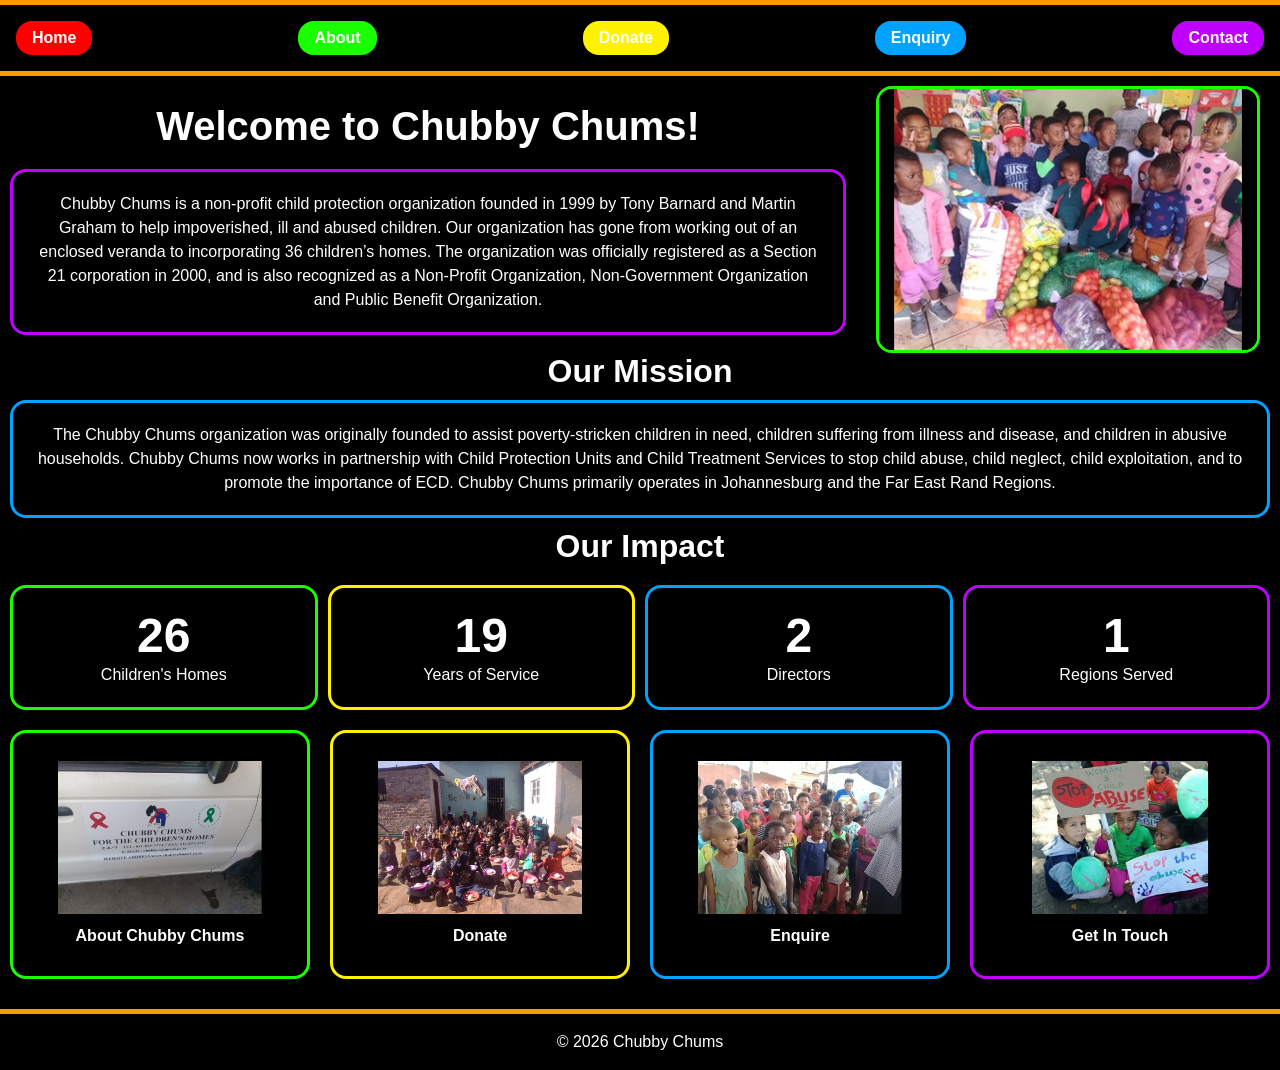
<file: WEDE5020POE/index.html>
<!DOCTYPE html>

<html lang="en">

  <head>
    <meta charset="UTF-8" />
    <meta name="viewport" content="width=device-width, initial-scale=1.0" />
    <title>Chubby Chums | Child Protection Organization South Africa</title>
    <meta name="description" content="Chubby Chums is a non-profit child protection organization founded in 1999, now incorporating 36 children's homes in Johannesburg and the Far East Rand." />
    <!-- Canonical address: tells search engines which web address is the main one for this page -->
    <link rel="canonical" href="https://sage-narwhal-2e7353.netlify.app/" />
    <!-- Social sharing tags: control how a link to this page looks when it is shared -->
    <meta property="og:type" content="website" />
    <meta property="og:site_name" content="Chubby Chums" />
    <meta property="og:title" content="Chubby Chums | Child Protection Organization South Africa" />
    <meta property="og:description" content="Chubby Chums is a non-profit child protection organization founded in 1999, now incorporating 36 children's homes in Johannesburg and the Far East Rand." />
    <meta property="og:locale" content="en_ZA" />
    <meta property="og:url" content="https://sage-narwhal-2e7353.netlify.app/" />
    <meta property="og:image" content="https://sage-narwhal-2e7353.netlify.app/IMAGES/children-with-donated-food.jpg" />
    <meta property="og:image:alt" content="Smiling children standing behind large bags of fruit and vegetables" />
    <meta property="og:image:width" content="400" />
    <meta property="og:image:height" content="276" />
    <meta name="twitter:card" content="summary" />
    <link rel="icon" href="IMAGES/favicon.svg" type="image/svg+xml" />
    <link rel="icon" href="IMAGES/favicon.png" sizes="32x32" type="image/png" />
    <!-- Structured data: tells search engines the organisation's details (helps local search) -->
    <script type="application/ld+json">
    {
      "@context": "https://schema.org",
      "@type": "NGO",
      "name": "Chubby Chums",
      "url": "https://sage-narwhal-2e7353.netlify.app/",
      "description": "A non-profit child protection organization founded in 1999 to help children affected by poverty, illness and abuse.",
      "foundingDate": "1999",
      "telephone": "+27-11-825-7773",
      "email": "chubbychums02@gmail.com",
      "address": {
        "@type": "PostalAddress",
        "streetAddress": "136 Cydonia Road, Primrose Hill",
        "addressLocality": "Germiston",
        "postalCode": "1401",
        "addressCountry": "ZA"
      },
      "areaServed": [
        "Johannesburg",
        "Far East Rand"
      ]
    }
    </script>
    <link rel="stylesheet" href="CSS/chubbychums.css"/>
  </head>

  <body>

    <!-- Site header with main navigation -->
    <header>

      <nav>
        <a class="HomeLink" href="index.html">Home</a>
        <a class="AboutLink" href="about.html">About</a>
        <a class="DonateLink" href="donate.html">Donate</a>
        <a class="EnquiryLink" href="enquiry.html">Enquiry</a>
        <a class="ContactLink" href="contact.html">Contact</a>
      </nav>

    </header>

    <main>

    <!-- Welcoming Header -->
     <div class="top-section">

      <div class="welcome-text">
      <h1>Welcome to Chubby Chums!</h1>

        <p>
            Chubby Chums is a non-profit child protection organization founded in 1999 by Tony Barnard and Martin Graham to help impoverished, ill and abused children. Our organization has gone from working out of an enclosed veranda to incorporating 36 children’s homes. The organization was officially registered as a Section 21 corporation in 2000, and is also recognized as a Non-Profit Organization, Non-Government Organization and Public Benefit Organization.
        </p>
        </div>

        <img src="IMAGES/children-with-donated-food.jpg" alt="Smiling children standing behind large bags of fruit and vegetables" width="400" height="276" />

      </div>

      <div class="middle-section">
      <!--Mission section-->
      <section>
        <h2>Our Mission</h2>
        <div class="mission-text">
        <p>
            The Chubby Chums organization was originally founded to assist poverty-stricken children in need, children suffering from illness and disease, and children in abusive households. Chubby Chums now works in partnership with Child Protection Units and Child Treatment Services to stop child abuse, child neglect, child exploitation, and to promote the importance of ECD. Chubby Chums primarily operates in Johannesburg and the Far East Rand Regions.
        </p>
        </div>
      </section>
    </div>

    <!-- Impact statistics: this section starts empty and is built and filled in by JavaScript (see chubbychums.js) -->
    <section class="impact" id="impact"></section>

    <!--This is a filler section, unorganised list-->
    <div class="bottom-section">
      <section>

        <div class ="cards-row">


          <div class="card card1">
            <a href="about.html"><img src="IMAGES/chubby-chums-vehicle-door.jpg" alt="Chubby Chums vehicle door showing the organisation's name and contact details" width="400" height="276" loading="lazy"><p>About Chubby Chums</p></a>
          </div>

          <div class="card card2">
            <a href="donate.html"><img src="IMAGES/children-eating-outdoors.jpg" alt="Children sitting on the ground with bowls of food, cheering" width="400" height="276" loading="lazy"><p>Donate</p></a>
          </div>

          <div class="card card3">
            <a href="enquiry.html"><img src="IMAGES/children-gathered-outdoors.jpg" alt="A large group of children gathered together outdoors" width="400" height="276" loading="lazy"><p>Enquire</p></a>
          </div>

          <div class="card card4">
            <a href="contact.html"><img src="IMAGES/children-holding-stop-child-abuse-signs.jpg" alt="Children holding hand-made signs calling for an end to child abuse" width="400" height="276" loading="lazy"><p>Get In Touch</p></a>
          </div>



        </div>

      </section>
    </div>

    </main>

    <!--Page footer, bruv-->
    <footer>
      <p>© 2026 Chubby Chums</p>
    </footer>
  
  <script src="JavaScript/chubbychums.js"></script>
  </body>

</html>


















































<!-- Created by Olothando Mabuto, August of 2026 ;-) -->
</file>
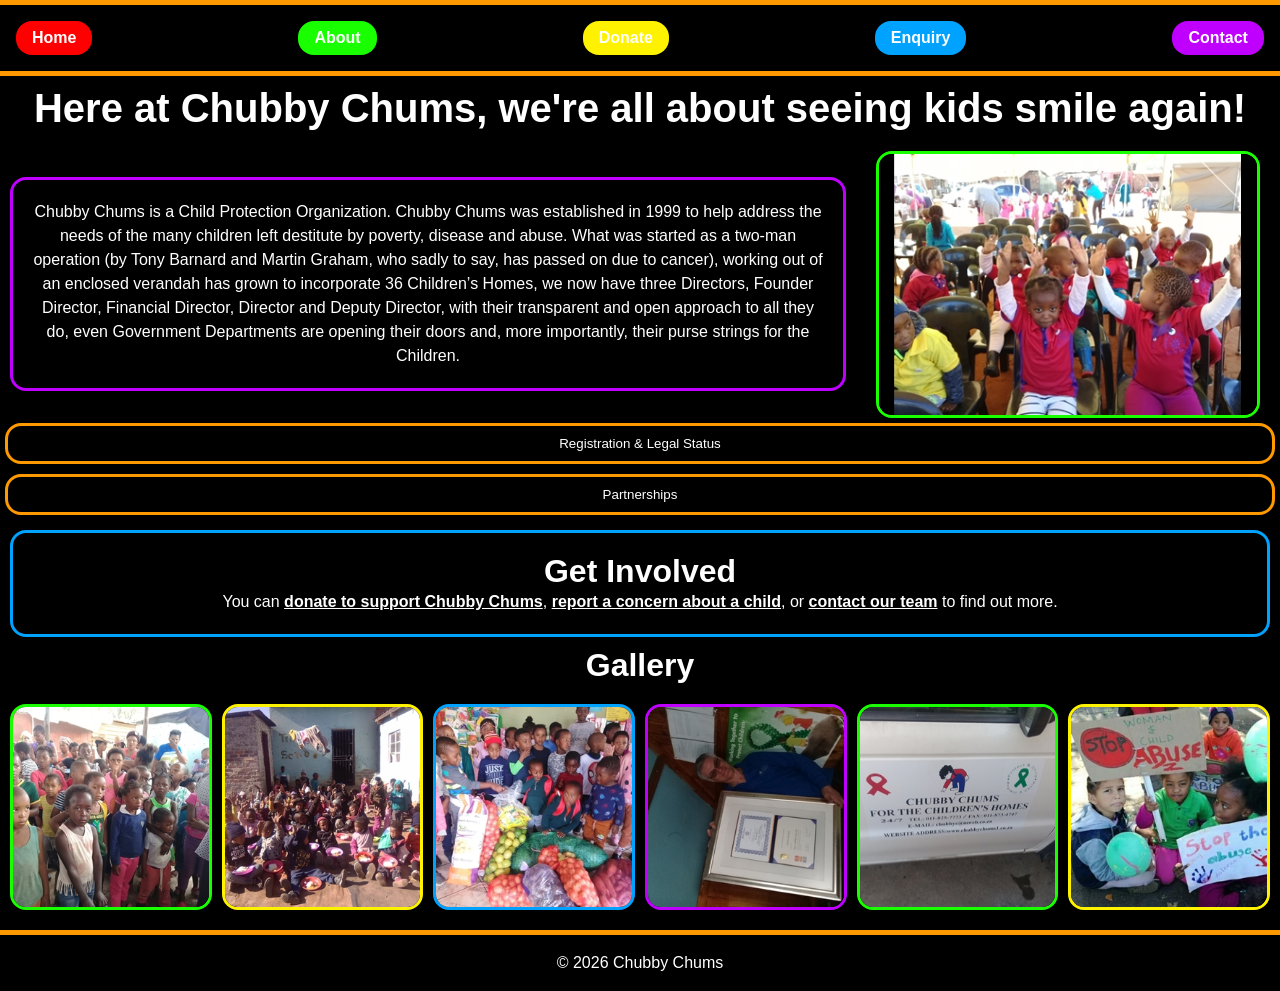
<file: WEDE5020POE/about.html>
<!DOCTYPE html>

<html lang="en">

  <head>
    <meta charset="UTF-8" />
    <meta name="viewport" content="width=device-width, initial-scale=1.0" />
    <title>About Chubby Chums | Our Story, Mission and Registration</title>
    <meta name="description" content="Learn how Chubby Chums grew from a two-man operation in 1999 to 36 children's homes, working with Child Protection Units and Child Treatment Services." />
    <!-- Canonical address: tells search engines which web address is the main one for this page -->
    <link rel="canonical" href="https://sage-narwhal-2e7353.netlify.app/about" />
    <!-- Social sharing tags: control how a link to this page looks when it is shared -->
    <meta property="og:type" content="website" />
    <meta property="og:site_name" content="Chubby Chums" />
    <meta property="og:title" content="About Chubby Chums | Our Story, Mission and Registration" />
    <meta property="og:description" content="Learn how Chubby Chums grew from a two-man operation in 1999 to 36 children's homes, working with Child Protection Units and Child Treatment Services." />
    <meta property="og:locale" content="en_ZA" />
    <meta property="og:url" content="https://sage-narwhal-2e7353.netlify.app/about" />
    <meta property="og:image" content="https://sage-narwhal-2e7353.netlify.app/IMAGES/children-raising-hands-in-tent.jpg" />
    <meta property="og:image:alt" content="Young children in bright clothes sitting on chairs with their arms raised" />
    <meta property="og:image:width" content="400" />
    <meta property="og:image:height" content="276" />
    <meta name="twitter:card" content="summary" />
    <link rel="icon" href="IMAGES/favicon.svg" type="image/svg+xml" />
    <link rel="icon" href="IMAGES/favicon.png" sizes="32x32" type="image/png" />
    <link rel="stylesheet" href="CSS/chubbychums.css"/>
  </head>

  <body>

    <!-- Site header with main navigation -->
    <header>

      <nav>
        <a class="HomeLink" href="index.html">Home</a>
        <a class="AboutLink" href="about.html">About</a>
        <a class="DonateLink" href="donate.html">Donate</a>
        <a class="EnquiryLink" href="enquiry.html">Enquiry</a>
        <a class="ContactLink" href="contact.html">Contact</a>
      </nav>

    </header>

    <main>

      <!-- Page heading -->
       <h1 class="about-heading">Here at Chubby Chums, we're all about seeing kids smile again!</h1>
       <div class="top-section">
        
      <div class="welcome-text">

        <!-- History of chubby chums -->
         
        <p>
            Chubby Chums is a Child Protection Organization.
            Chubby Chums was established in 1999 to help address the needs of the many children left destitute by poverty, disease and abuse. What was started as a two-man operation (by Tony Barnard and Martin Graham, who sadly to say, has passed on due to cancer), working out of an enclosed verandah has grown to incorporate 36 Children’s Homes, we now have three Directors, Founder Director, Financial Director, Director and Deputy Director, with their transparent and open approach to all they do, even Government Departments are opening their doors and, more importantly, their purse strings for the Children.
        </p>
        </div>

        <img src="IMAGES/children-raising-hands-in-tent.jpg" alt="Young children in bright clothes sitting on chairs with their arms raised" width="400" height="276" />

        
        </div>

      <!-- Registration and legal status -->
      <section>
        <button class="accordion-button" aria-expanded="false">Registration & Legal Status</button>
      <section class="mission-text accordion-panel">

        <div>

        <p>
            The Organization was registered as a Section 21 Corporation in 2000. We are also registered as a Non-Profit Organization (NPO), Non-Government Organization (NGO), and Public Benefit Organization (PBO) and have a Tax Exemption Number. We have since been issued with a Health Certificate we are now registered with Cypro with the new section laws. 
        </p>

        </div>
        </section>
      </section>

      <!-- Partnership with Child Protection Services -->
      <section>

        <button class="accordion-button" aria-expanded="false">Partnerships</button>
        <div class="top-section accordion-panel">

        <img src="IMAGES/family-silhouette-at-sunset.jpg" alt="Silhouette of two parents forming a roof with their arms above two children at sunset" width="960" height="720" loading="lazy" />

      <div class="welcome-text">

      

        <p class="mission-text bottom-about-section">
          The Chubby Chums organization was originally founded to assist poverty-stricken children in need, children suffering from illness and disease, and children in abusive households. Chubby Chums now works in partnership with Child Protection Units and Child Treatment Services to stop child abuse, child neglect, child exploitation, and to promote the importance of ECD. Chubby Chums primarily operates in Johannesburg and the Far East Rand Regions.
        </p>
        </div>

      </div>
      </section>

      

      <!-- Ways to get involved: links to the other pages -->
      <section class="mission-text get-involved">
        <h2>Get Involved</h2>
        <p class="inline-links">
          You can <a href="donate.html">donate to support Chubby Chums</a>, <a href="enquiry.html">report a concern about a child</a>, or <a href="contact.html">contact our team</a> to find out more.
        </p>
      </section>

      <!-- Photo gallery: click an image to view it larger in the lightbox -->
      <section class="gallery-section">

        <h2>Gallery</h2>

        <div class="gallery">
          <button type="button" class="gallery-item"><img src="IMAGES/children-gathered-outdoors.jpg" alt="A large group of children gathered together outdoors" width="400" height="276" loading="lazy" /></button>
          <button type="button" class="gallery-item"><img src="IMAGES/children-eating-outdoors.jpg" alt="Children sitting on the ground with bowls of food, cheering" width="400" height="276" loading="lazy" /></button>
          <button type="button" class="gallery-item"><img src="IMAGES/children-with-donated-food.jpg" alt="Smiling children standing behind large bags of fruit and vegetables" width="400" height="276" loading="lazy" /></button>
          <button type="button" class="gallery-item"><img src="IMAGES/man-holding-framed-certificate.jpg" alt="A man holding a framed certificate" width="400" height="276" loading="lazy" /></button>
          <button type="button" class="gallery-item"><img src="IMAGES/chubby-chums-vehicle-door.jpg" alt="Chubby Chums vehicle door showing the organisation's name and contact details" width="400" height="276" loading="lazy" /></button>
          <button type="button" class="gallery-item"><img src="IMAGES/children-holding-stop-child-abuse-signs.jpg" alt="Children holding hand-made signs calling for an end to child abuse" width="400" height="276" loading="lazy" /></button>
        </div>

      </section>

    </main>

    <!-- Site footer -->
    <footer>
      <p>© 2026 Chubby Chums</p>
    </footer>
    <!-- Lightbox overlay used by the gallery -->
    <div class="lightbox" id="lightbox" role="dialog" aria-modal="true" aria-label="Image viewer">
      <button type="button" class="lightbox-close" aria-label="Close image viewer">&times;</button>
      <button type="button" class="lightbox-prev" aria-label="Previous image">&#10094;</button>
      <figure class="lightbox-figure">
        <img class="lightbox-image" alt="" />
        <figcaption class="lightbox-caption"></figcaption>
      </figure>
      <button type="button" class="lightbox-next" aria-label="Next image">&#10095;</button>
    </div>

    <script src="JavaScript/chubbychums.js"></script>
  </body>

</html>
</file>
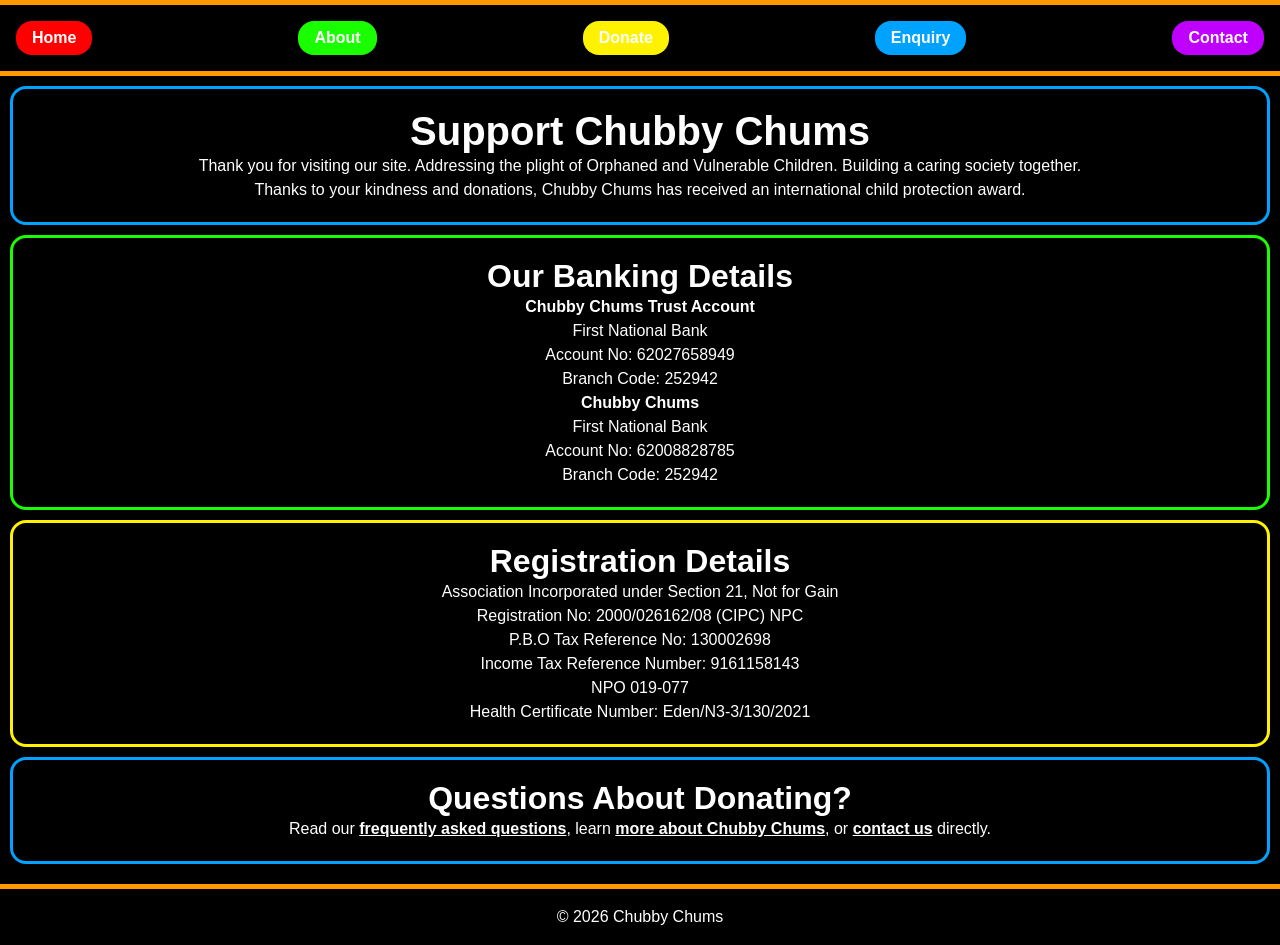
<file: WEDE5020POE/donate.html>
<!DOCTYPE html>

<html lang="en">

  <head>
    <meta charset="UTF-8" />
    <meta name="viewport" content="width=device-width, initial-scale=1.0" />
    <title>Donate to Chubby Chums | Support Vulnerable Children</title>
    <meta name="description" content="Support orphaned and vulnerable children in South Africa. Find the Chubby Chums banking details and our NPO, PBO and tax registration information." />
    <!-- Canonical address: tells search engines which web address is the main one for this page -->
    <link rel="canonical" href="https://sage-narwhal-2e7353.netlify.app/donate" />
    <!-- Social sharing tags: control how a link to this page looks when it is shared -->
    <meta property="og:type" content="website" />
    <meta property="og:site_name" content="Chubby Chums" />
    <meta property="og:title" content="Donate to Chubby Chums | Support Vulnerable Children" />
    <meta property="og:description" content="Support orphaned and vulnerable children in South Africa. Find the Chubby Chums banking details and our NPO, PBO and tax registration information." />
    <meta property="og:locale" content="en_ZA" />
    <meta property="og:url" content="https://sage-narwhal-2e7353.netlify.app/donate" />
    <meta property="og:image" content="https://sage-narwhal-2e7353.netlify.app/IMAGES/children-with-donated-food.jpg" />
    <meta property="og:image:alt" content="Smiling children standing behind large bags of fruit and vegetables" />
    <meta property="og:image:width" content="400" />
    <meta property="og:image:height" content="276" />
    <meta name="twitter:card" content="summary" />
    <link rel="icon" href="IMAGES/favicon.svg" type="image/svg+xml" />
    <link rel="icon" href="IMAGES/favicon.png" sizes="32x32" type="image/png" />
    <link rel="stylesheet" href="CSS/chubbychums.css"/>
  </head>

  <body>

    <!-- Site header with main navigation -->
    <header>

      <nav>
        <a class="HomeLink" href="index.html">Home</a>
        <a class="AboutLink" href="about.html">About</a>
        <a class="DonateLink" href="donate.html">Donate</a>
        <a class="EnquiryLink" href="enquiry.html">Enquiry</a>
        <a class="ContactLink" href="contact.html">Contact</a>
      </nav>

    </header>

    <main>

      <!-- Page heading and thank you message -->

      <div class="mission-text">
      <h1>Support Chubby Chums</h1>

        <p>
            Thank you for visiting our site. Addressing the plight of Orphaned and Vulnerable Children. Building a caring society together.
        </p>
      
        <p>
            Thanks to your kindness and donations, Chubby Chums has received an international child protection award.
        </p>
      </div>

      <!-- Banking details for donations -->
      <section class="mission-text banking-details" >
        <h2>Our Banking Details</h2>

        <p>
          <strong>Chubby Chums Trust Account</strong><br />
          First National Bank<br />
          Account No: 62027658949<br />
          Branch Code: 252942
        </p>

        <p>
          <strong>Chubby Chums</strong><br />
          First National Bank<br />
          Account No: 62008828785<br />
          Branch Code: 252942
        </p>

      </section>

      <!-- Official registration details -->
      <section class="mission-text registration-details">
        <h2>Registration Details</h2>
        <p>
          Association Incorporated under Section 21, Not for Gain<br />
          Registration No: 2000/026162/08 (CIPC) NPC<br />
          P.B.O Tax Reference No: 130002698<br />
          Income Tax Reference Number: 9161158143<br />
          NPO 019-077<br />
          Health Certificate Number: Eden/N3-3/130/2021
        </p>
      </section>

      <!-- Links to related pages -->
      <section class="mission-text donate-help">
        <h2>Questions About Donating?</h2>
        <p class="inline-links">
          Read our <a href="enquiry.html#faq">frequently asked questions</a>, learn <a href="about.html">more about Chubby Chums</a>, or <a href="contact.html">contact us</a> directly.
        </p>
      </section>

    </main>

    <!-- Site footer -->
    <footer>
      <p>© 2026 Chubby Chums</p>
    </footer>
    <script src="JavaScript/chubbychums.js"></script>
  </body>

</html>
</file>
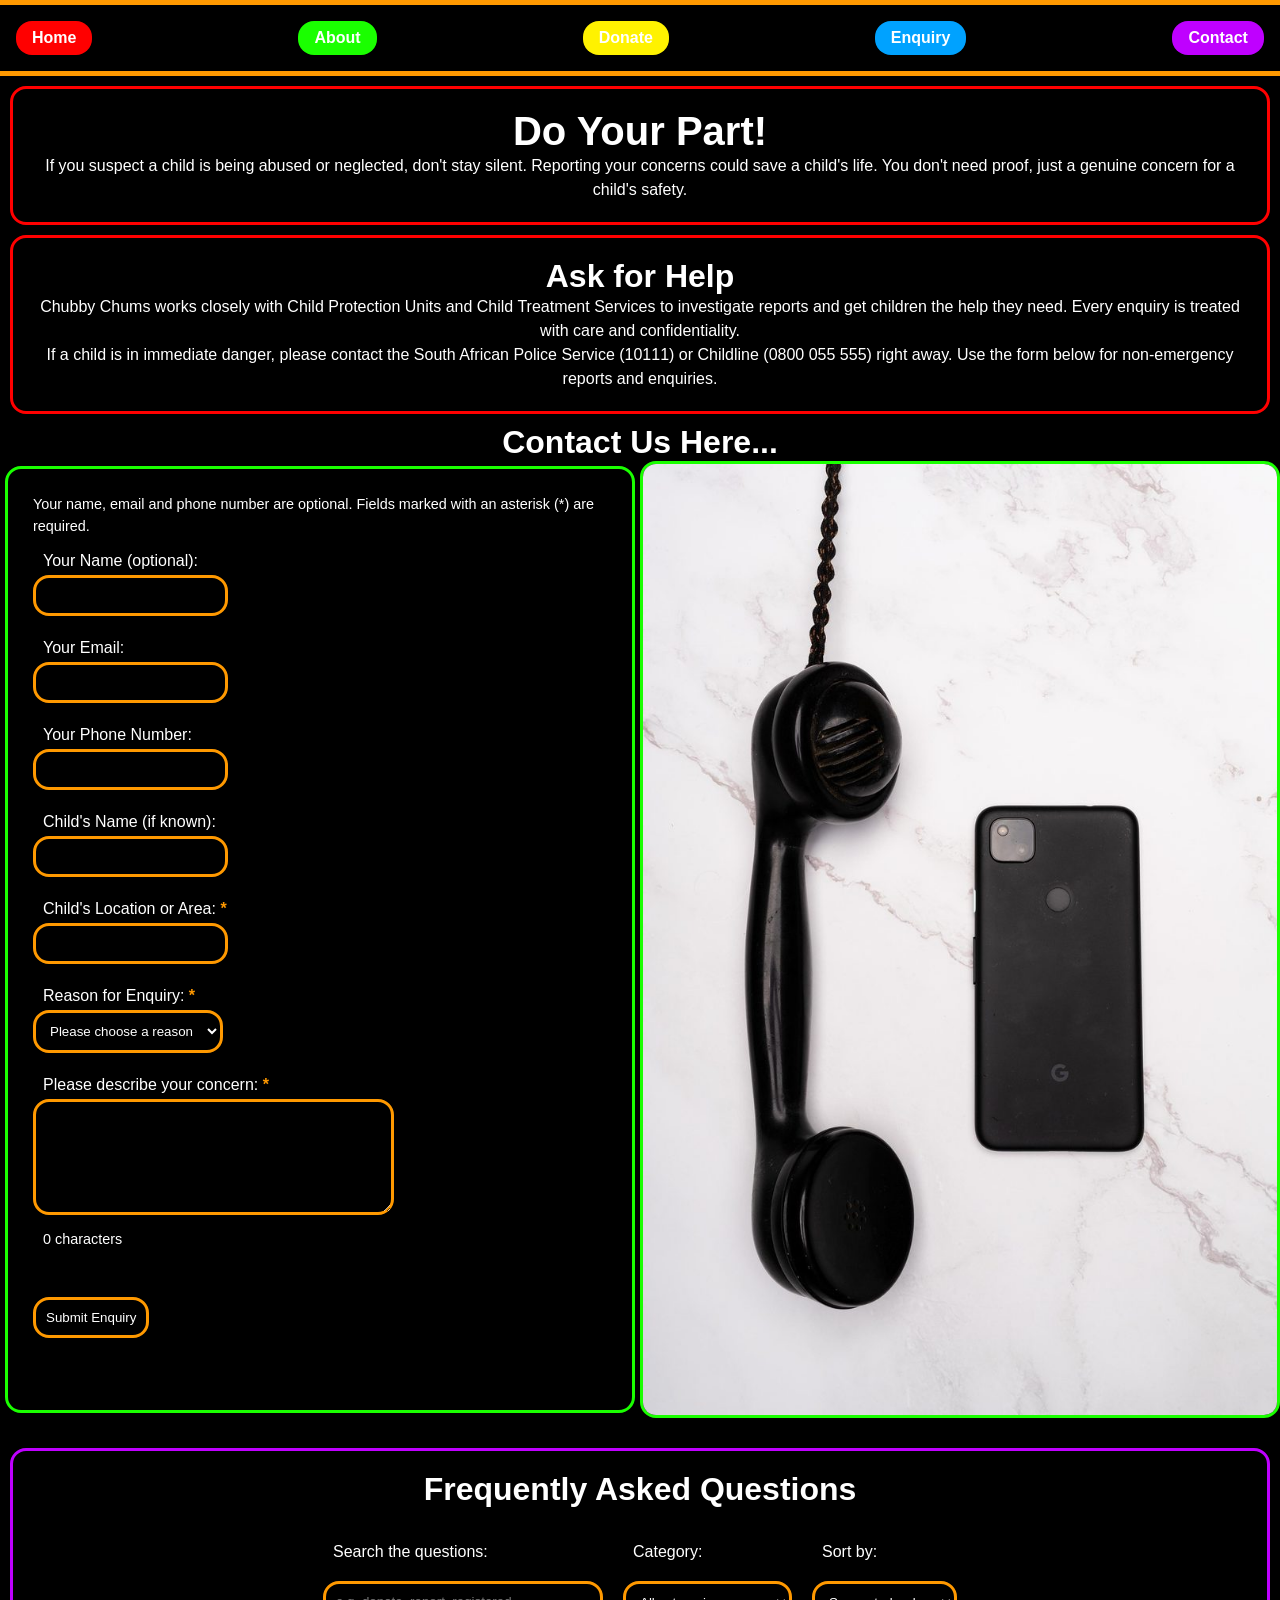
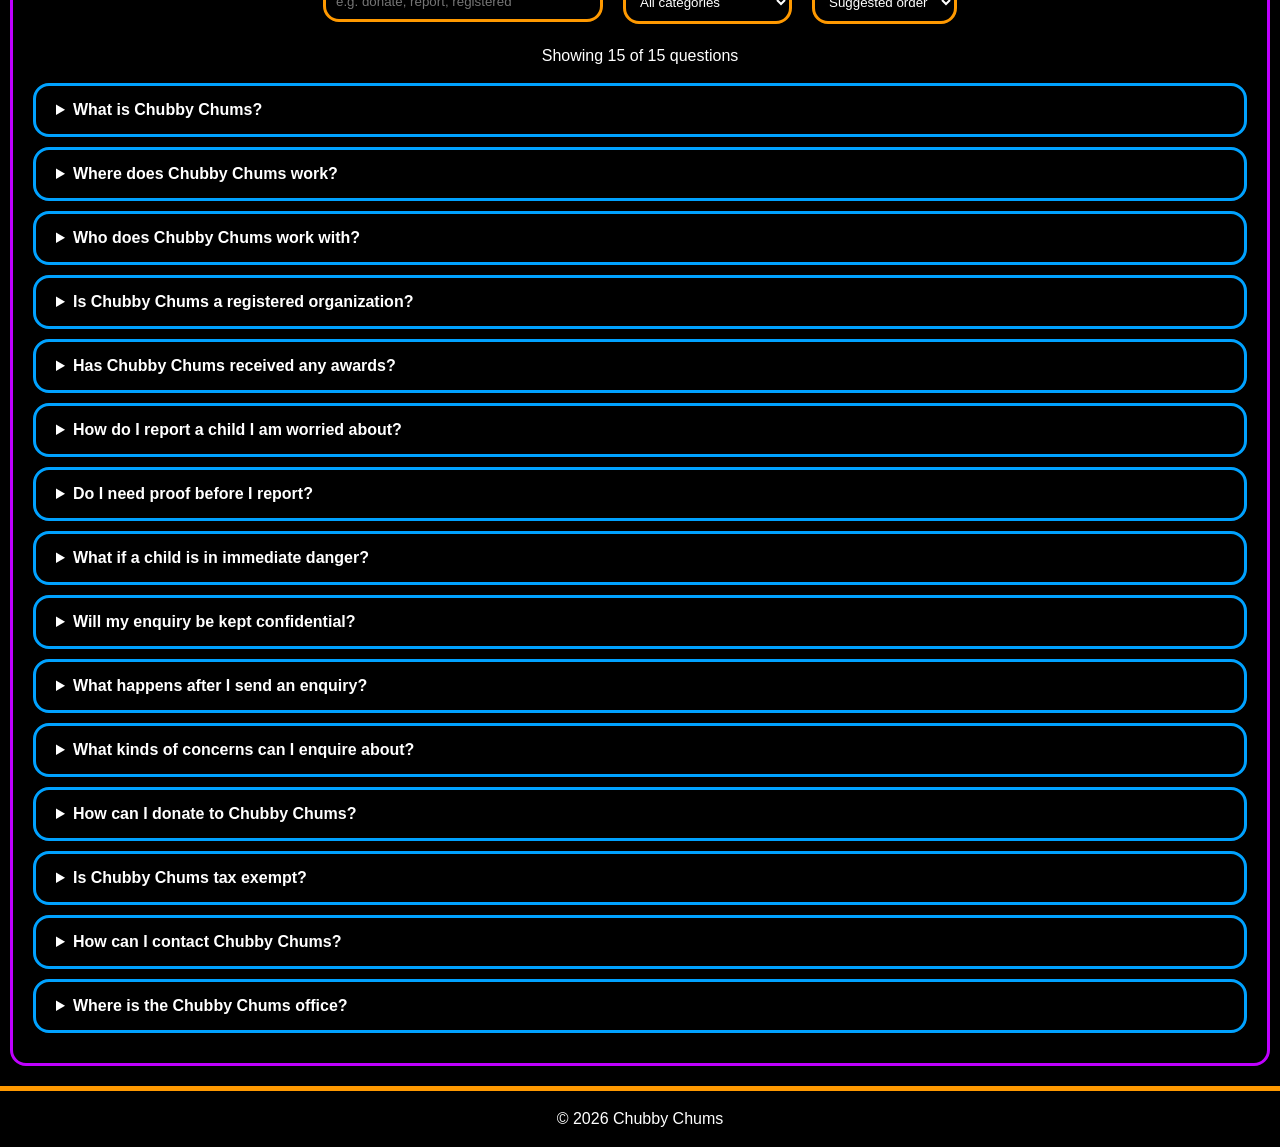
<file: WEDE5020POE/enquiry.html>
<!DOCTYPE html>

<html lang="en">

  <head>
    <meta charset="UTF-8" />
    <meta name="viewport" content="width=device-width, initial-scale=1.0" />
    <title>Report Child Abuse or Neglect | Chubby Chums Enquiry</title>
    <meta name="description" content="Worried about a child? Report suspected abuse or neglect to Chubby Chums, or read our FAQ. In an emergency call SAPS on 10111 or Childline on 0800 055 555." />
    <!-- Canonical address: tells search engines which web address is the main one for this page -->
    <link rel="canonical" href="https://sage-narwhal-2e7353.netlify.app/enquiry" />
    <!-- Social sharing tags: control how a link to this page looks when it is shared -->
    <meta property="og:type" content="website" />
    <meta property="og:site_name" content="Chubby Chums" />
    <meta property="og:title" content="Report Child Abuse or Neglect | Chubby Chums Enquiry" />
    <meta property="og:description" content="Worried about a child? Report suspected abuse or neglect to Chubby Chums, or read our FAQ. In an emergency call SAPS on 10111 or Childline on 0800 055 555." />
    <meta property="og:locale" content="en_ZA" />
    <meta property="og:url" content="https://sage-narwhal-2e7353.netlify.app/enquiry" />
    <meta property="og:image" content="https://sage-narwhal-2e7353.netlify.app/IMAGES/children-holding-stop-child-abuse-signs.jpg" />
    <meta property="og:image:alt" content="Children holding hand-made signs calling for an end to child abuse" />
    <meta property="og:image:width" content="400" />
    <meta property="og:image:height" content="276" />
    <meta name="twitter:card" content="summary" />
    <link rel="icon" href="IMAGES/favicon.svg" type="image/svg+xml" />
    <link rel="icon" href="IMAGES/favicon.png" sizes="32x32" type="image/png" />
    <link rel="stylesheet" href="CSS/chubbychums.css"/>
  </head>

  <body>

    <!-- Site header with main navigation -->
    <header>

      <nav>
        <a class="HomeLink" href="index.html">Home</a>
        <a class="AboutLink" href="about.html">About</a>
        <a class="DonateLink" href="donate.html">Donate</a>
        <a class="EnquiryLink" href="enquiry.html">Enquiry</a>
        <a class="ContactLink" href="contact.html">Contact</a>
      </nav>
      
    </header>

    <main>

      <!-- Page heading / call to action -->

      <div class="mission-text enquiry-heading">
      <h1>Do Your Part!</h1>

        <p>
            If you suspect a child is being abused or neglected, don't stay silent. Reporting your concerns could save a child's life. You don't need proof, just a genuine concern for a child's safety.
        </p>
      </div>
      <!-- Reassurance and emergency contact info -->
      <section class="mission-text ask-for-help">
        <h2>Ask for Help</h2>
        <p>
          Chubby Chums works closely with Child Protection Units and Child Treatment Services to investigate reports and get children the help they need. Every enquiry is treated with care and confidentiality.
        </p>
        <p>
          If a child is in immediate danger, please contact the South African Police Service (10111) or Childline (0800 055 555) right away. Use the form below for non-emergency reports and enquiries.
        </p>
      </section>

      <!-- Enquiry / report form -->

      <h2>Contact Us Here...</h2>

      <section class="form-section">
      
        <form class="enquiry-form" name="enquiry" method="POST" data-netlify="true" netlify-honeypot="bot-field" novalidate>

          <p class="form-note">Your name, email and phone number are optional. Fields marked with an asterisk (*) are required.</p>

          <!-- Netlify Forms spam trap: people never see this field, but spam bots fill it in -->
          <p class="hp-field" aria-hidden="true">
            <label>Leave this field empty: <input type="text" name="bot-field" tabindex="-1" autocomplete="off" /></label>
          </p>

          <!-- Reporter's own details. This form is optional -->
          <label for="name">Your Name (optional):</label><br />
          <input type="text" id="name" name="name" autocomplete="name" /><br /><br />

          <label for="email">Your Email:</label><br />
          <input type="email" id="email" name="email" autocomplete="email" /><br /><br />

          <label for="phone">Your Phone Number:</label><br />
          <input type="tel" id="phone" name="phone" autocomplete="tel" inputmode="tel" /><br /><br />

          <!-- Details about the child being reported on -->
          <label for="childname">Child's Name (if known):</label><br />
          <input type="text" id="childname" name="childname" autocomplete="off" /><br /><br />

          <label for="location">Child's Location or Area:<span class="required-mark" aria-hidden="true"> *</span></label><br />
          <input type="text" id="location" name="location" required /><br /><br />

          <!-- Nature of the concern -->
          <label for="reason">Reason for Enquiry:<span class="required-mark" aria-hidden="true"> *</span></label><br />
          <select id="reason" name="reason" required>
            <option value="">Please choose a reason</option>
            <option value="abuse">Suspected Abuse</option>
            <option value="neglect">Suspected Neglect</option>
            <option value="poverty">Poverty / Basic Needs</option>
            <option value="illness">Illness or Disability</option>
            <option value="other">Other</option>
          </select><br /><br />

          <!-- Free-text description -->
          <label for="message">Please describe your concern:<span class="required-mark" aria-hidden="true"> *</span></label><br />
          <textarea id="message" name="message" rows="6" cols="40" required></textarea><br /><br />

          <input type="submit" value="Submit Enquiry" />

          

        </form>

        <img src="IMAGES/black-telephone-receiver-and-smartphone.jpg" alt="A black telephone receiver lying beside a smartphone on a marble surface" width="800" height="1200" loading="lazy">

      </section>

      <!-- Frequently asked questions: the questions are loaded by JavaScript (see chubbychums.js) -->
      <section class="faq" id="faq">

        <h2>Frequently Asked Questions</h2>

        <!-- Controls for searching, filtering and sorting the questions -->
        <div class="faq-controls">

          <div class="faq-control">
            <label for="faq-search">Search the questions:</label>
            <input type="search" id="faq-search" placeholder="e.g. donate, report, registered" />
          </div>

          <div class="faq-control">
            <label for="faq-category">Category:</label>
            <select id="faq-category">
              <option value="all">All categories</option>
            </select>
          </div>

          <div class="faq-control">
            <label for="faq-sort">Sort by:</label>
            <select id="faq-sort">
              <option value="default">Suggested order</option>
              <option value="az">Question A-Z</option>
              <option value="za">Question Z-A</option>
            </select>
          </div>

        </div>

        <!-- Shows how many questions match, and is announced to screen readers when it changes -->
        <p class="faq-count" id="faq-count" aria-live="polite"></p>

        <!-- The questions are added here by JavaScript -->
        <div class="faq-list" id="faq-list"></div>

      </section>

    </main>

    <!-- Site footer -->
    <footer>
      <p>© 2026 Chubby Chums</p>
    </footer>
    <script src="JavaScript/chubbychums.js"></script>
  </body>

</html>
</file>
<file: WEDE5020POE/CSS/chubbychums.css>
* {
    margin: 0;
    padding: 0;
    box-sizing: border-box;
}

body {
    font-family:Arial, Helvetica, sans-serif;
    background-color:  #000000;
    color: #FFFFFF;
}

h1 {
    font-size: 2.5rem;
}

h2 {
    font-size: 2rem;
    text-align: center;
}

p {
    font-size: 1rem;
    line-height: 1.5;
}

a {
    font-size: 1rem;
    color: #FFFFFF;
    text-decoration: none;
    font-weight: bold;
    border-radius: 16px;
    padding: 0.5rem 1rem;
}

a:hover {
    background-color: #FFFFFF;
    color: #000000;
}

a:focus {
    outline: 2px solid #FFFFFF;
}

a:active {
    background-color: #000000 ;
    color: #FFFFFF;
}

nav {
    display: flex;
    flex-direction: row;
    justify-content: space-between;
    background-color: #000000;
    padding: 1rem;
    border-bottom: solid;
    border-top: solid;
    border-color: #FF9900;
    border-width: 5px;
    margin-bottom: 10px;
}

.HomeLink {
    background-color: #FF0000;
}

.AboutLink {
    background-color: #1AFF00;
}

.DonateLink {
    background-color: #FFF200;
}

.EnquiryLink {
    background-color: #00A2FF;
}

.ContactLink {
    background-color: #BF00FF;
}

.top-section {
    display: flex; 
    align-items: center;
}

.top-section p {
    flex-grow: 2;
    border: solid;
    border-color: #BF00FF;
    border-radius: 16px;
    padding: 20px;
}

.top-section img {
    flex-grow: 1;
    border-radius: 16px;
    margin-right: 20px;
    border: solid;
    border-color: #1AFF00;
    max-width: 30%;
    height: auto;
}

.top-section h1 {
    flex-grow: 1;
    margin-bottom: 20px;
}

.welcome-text {
    flex-grow: 2;
    padding-right: 20px;
    text-align: center;
    margin: 10px;
    
}

.mission-text {
    padding-right: 20px;
    text-align: center;
    margin: 10px;
    border: solid;
    border-color: #00A2FF;
    border-radius: 16px;
    padding: 20px;
}

.cards-row {
    display: flex;
}

.card {
    flex: 1;
    margin: 10px;
    text-align: center;
    padding: 20px;
}

.card img {
    max-width: 100%;
    height: auto;
    margin-bottom: 10px;
    
}

.card1 {
    border: solid;
    border-color: #1AFF00;
    border-radius: 16px;
    
}

.card2 {
    border: solid;
    border-color: #FFF200;
    border-radius: 16px;
    
}

.card3 {
    border: solid;
    border-color: #00A2FF;
    border-radius: 16px;
    
}

.card4 {
    border: solid;
    border-color: #BF00FF;
    border-radius: 16px;
  
}

.card a {
    display: flex;
    flex-direction: column;
    align-items: center;
}

.CPS-partnership {
    text-align: center;
    margin-top: 20px;
    margin-bottom: 10px;
}

footer {
    background-color: #000000;
    color: #FFFFFF;
    text-align: center;
    padding: 1rem;
    border-top: solid;
    border-color: #FF9900;
    border-width: 5px;
    margin-top: 20px;
}

.bottom-about-section {
    margin-bottom: 20px;
    border-color: #ff0000;
}

.about-heading {
    text-align: center;
    margin-bottom: 20px;
}

.banking-details {
    border-color: #1AFF00;
}

.registration-details {
    border-color: #FFF200;
}

.ask-for-help {
    border-color: #FF0000;
}

.enquiry-heading {
    border-color:#FF0000;
}

form {
    border: solid;
    border-color: #1AFF00;
    border-radius: 16px;
    padding: 20px;
    margin: 5px;
    flex-grow: 1;
}

label {
    font-family: Arial, Helvetica, sans-serif;
    padding: 10px;
    margin: 5px;
}

input, select, textarea {
    font-family: Arial, Helvetica, sans-serif;
    border: solid;
    border-radius: 16px;
    padding: 10px;
    margin: 5px;
    color: #FFFFFF;
    background-color: #000000;
    border-color: #FF9900;
}

input:focus, select:focus, textarea:focus {
    outline: 2px solid #FFFFFF;
}

.form-section {
    display: flex;
    flex-direction: row;
}

.form-section img {
    flex-grow: 1;
    max-width: 50%;
    height: auto;
    border: solid;
    border-color: #1AFF00;
    border-radius: 16px;
}

.details {
    border-color: #BF00FF;
    margin-bottom: 30px;
}

.contact-header {
    border-color: #FFF200;
    margin: 20px;
}

/*media breakpoint for phones*/
@media (max-width: 480px) {
    h1 {font-size: 1.8rem;}
    h2 {font-size: 1.5rem;}
}


/*media breakpoint for tablets, which is 481 to 768*/
@media (max-width: 768px) {
    nav {
        flex-direction: column;
        align-items: center;
    }
    .top-section {
        flex-direction: column;
    }
    .top-section img {
        max-width: 100%;
        margin-right: 0;
        margin-bottom: 20px;
    }
    .cards-row {
        flex-direction: column;
    }
    .form-section {
        flex-direction: column;
    }
} 
    
input:hover, select:hover, textarea:hover {

    box-shadow: 0 0 20px #FFF200;

}

.accordion-panel {
    display: none;
}

.accordion-button {
    background-color: #000000;
    color: #FFFFFF;
    cursor: pointer;
    padding: 10px;
    margin: 5px;
    width: 100%;
    text-align: center;
    border: solid;
    border-color: #FF9900;
    border-radius: 16px;
    outline: none;
    transition: background-color 0.3s ease;
}

.accordion-button:hover {
    background-color: #FF9900;
    color: #000000;
}

.accordion-panel.open {
    display: block;
}

.top-section.accordion-panel.open {
    display: flex;
}

/* Accordion animation: panels fade and slide in when opened */
@keyframes accordion-open {
    from {
        opacity: 0;
        transform: translateY(-30px);
    }
    to {
        opacity: 1;
        transform: translateY(0);
    }
}

.accordion-panel.open {
    animation: accordion-open 1s ease;
}

/* Visible focus ring for keyboard users (the button has outline: none above) */
.accordion-button:focus-visible {
    outline: 2px solid #FFFFFF;
}

/* Respect users who prefer reduced motion */
@media (prefers-reduced-motion: reduce) {
    .accordion-panel.open {
        animation: none;
    }
}


/* ---------- Gallery and lightbox ---------- */
.gallery-section {
    margin: 10px;
}

.gallery-section h2 {
    margin-bottom: 20px;
}

.gallery {
    display: grid;
    grid-template-columns: repeat(auto-fit, minmax(200px, 1fr));
    gap: 10px;
}

.gallery-item {
    background: none;
    border: solid;
    border-color: #1AFF00;
    border-radius: 16px;
    padding: 0;
    cursor: pointer;
    overflow: hidden;
    line-height: 0;
    transition: transform 0.3s ease, box-shadow 0.3s ease;
}

.gallery-item:nth-child(4n+2) {
    border-color: #FFF200;
}

.gallery-item:nth-child(4n+3) {
    border-color: #00A2FF;
}

.gallery-item:nth-child(4n+4) {
    border-color: #BF00FF;
}

.gallery-item img {
    width: 100%;
    height: 200px;
    object-fit: cover;
    display: block;
}

.gallery-item:hover,
.gallery-item:focus-visible {
    transform: scale(1.03);
    box-shadow: 0 0 20px #FFF200;
}

.gallery-item:focus-visible {
    outline: 2px solid #FFFFFF;
}

/* Full-screen dark overlay, hidden until the "open" class is added by JavaScript */
.lightbox {
    display: none;
    position: fixed;
    top: 0;
    left: 0;
    width: 100%;
    height: 100%;
    background-color: rgba(0, 0, 0, 0.95);
    z-index: 1000;
    align-items: center;
    justify-content: center;
    padding: 20px;
    gap: 10px;
}

.lightbox.open {
    display: flex;
    animation: lightbox-fade 0.3s ease;
}

@keyframes lightbox-fade {
    from {
        opacity: 0;
    }
    to {
        opacity: 1;
    }
}

.lightbox-figure {
    text-align: center;
}

.lightbox-image {
    width: min(90vw, 800px);
    max-height: 75vh;
    height: auto;
    object-fit: contain;
    border: solid;
    border-color: #FF9900;
    border-radius: 16px;
}

.lightbox-caption {
    margin-top: 10px;
    font-size: 1rem;
    line-height: 1.5;
}

.lightbox-close,
.lightbox-prev,
.lightbox-next {
    background-color: #000000;
    color: #FFFFFF;
    cursor: pointer;
    font-size: 1.5rem;
    padding: 10px 15px;
    border: solid;
    border-color: #FF9900;
    border-radius: 16px;
    transition: background-color 0.3s ease;
}

.lightbox-close:hover,
.lightbox-prev:hover,
.lightbox-next:hover {
    background-color: #FF9900;
    color: #000000;
}

.lightbox-close:focus-visible,
.lightbox-prev:focus-visible,
.lightbox-next:focus-visible {
    outline: 2px solid #FFFFFF;
}

.lightbox-close {
    position: absolute;
    top: 15px;
    right: 15px;
}

/* Stops the page behind the lightbox from scrolling while it is open */
body.no-scroll {
    overflow: hidden;
}

/* On tablets and phones the arrows move to the bottom corners so the image can use the full width */
@media (max-width: 768px) {
    .lightbox-image {
        width: 100%;
        max-height: 60vh;
    }
    .lightbox-figure {
        width: 100%;
    }
    .lightbox-prev,
    .lightbox-next {
        position: absolute;
        bottom: 20px;
    }
    .lightbox-prev {
        left: 20px;
    }
    .lightbox-next {
        right: 20px;
    }
}

@media (prefers-reduced-motion: reduce) {
    .lightbox.open {
        animation: none;
    }
    .gallery-item {
        transition: none;
    }
}


/* ---------- Map (contact page) ---------- */
.map-section {
    margin: 10px;
    margin-bottom: 30px;
}

.map-section h2 {
    margin-bottom: 20px;
}

/* Leaflet needs the map container to have a set height */
#map {
    height: 400px;
    border: solid;
    border-color: #FF9900;
    border-radius: 16px;
    isolation: isolate;
}

.map-message {
    padding: 20px;
    text-align: center;
}

.map-recentre {
    display: block;
    background-color: #000000;
    color: #FFFFFF;
    cursor: pointer;
    padding: 10px;
    margin: 10px auto;
    border: solid;
    border-color: #FF9900;
    border-radius: 16px;
    transition: background-color 0.3s ease;
}

.map-recentre:hover {
    background-color: #FF9900;
    color: #000000;
}

.map-recentre:focus-visible {
    outline: 2px solid #FFFFFF;
}

.map-link {
    text-align: center;
}

/* Leaflet's zoom buttons and attribution links are <a> tags, so the site-wide link style would stretch them */
.leaflet-container a {
    padding: 0;
    border-radius: 0;
}


/* ---------- Our Impact statistics (home page, built by JavaScript) ---------- */
.impact {
    margin: 10px;
    text-align: center;
}

.impact h2 {
    margin-bottom: 20px;
}

.impact-row {
    display: flex;
    gap: 10px;
}

.impact-stat {
    flex: 1;
    padding: 20px;
    border: solid;
    border-radius: 16px;
}

.impact-stat:nth-child(1) {
    border-color: #1AFF00;
}

.impact-stat:nth-child(2) {
    border-color: #FFF200;
}

.impact-stat:nth-child(3) {
    border-color: #00A2FF;
}

.impact-stat:nth-child(4) {
    border-color: #BF00FF;
}

.impact-number {
    display: block;
    font-size: 3rem;
    font-weight: bold;
}

@media (max-width: 768px) {
    .impact-row {
        flex-direction: column;
    }
}


/* ---------- Enquiry form helpers (added by JavaScript) ---------- */
.reason-notice {
    border: solid;
    border-color: #FF0000;
    border-radius: 16px;
    padding: 10px;
    margin: 5px;
}

.reason-notice strong {
    display: block;
    margin-bottom: 5px;
}

.char-counter {
    font-size: 0.9rem;
    margin: 5px;
    padding-left: 10px;
}


/* ---------- FAQ (enquiry page, built by JavaScript) ---------- */
.faq {
    margin: 10px;
    margin-top: 30px;
    padding: 20px;
    border: solid;
    border-color: #BF00FF;
    border-radius: 16px;
}

.faq h2 {
    margin-bottom: 20px;
}

.faq-controls {
    display: flex;
    flex-wrap: wrap;
    justify-content: center;
    gap: 10px;
    margin-bottom: 15px;
}

.faq-control {
    display: flex;
    flex-direction: column;
}

.faq-control input {
    min-width: 280px;
}

.faq-count {
    text-align: center;
    margin-bottom: 15px;
}

.faq-item {
    border: solid;
    border-color: #00A2FF;
    border-radius: 16px;
    padding: 10px 20px;
    margin-bottom: 10px;
}

.faq-item summary {
    cursor: pointer;
    font-weight: bold;
    padding: 5px 0;
}

.faq-item summary:focus-visible {
    outline: 2px solid #FFFFFF;
}

.faq-item p {
    margin-top: 10px;
}

.faq-category {
    display: block;
    margin-top: 10px;
    font-size: 0.85rem;
    color: #FF9900;
}

.faq-empty {
    text-align: center;
}

/* Highlights the words that match the search */
mark {
    background-color: #FFF200;
    color: #000000;
}

@media (max-width: 768px) {
    .faq-controls {
        flex-direction: column;
    }

    .faq-control input,
    .faq-control select {
        width: 100%;
        min-width: 0;
    }
}


/* ---------- Links inside sentences (internal links) ---------- */
.inline-links a {
    padding: 0;
    text-decoration: underline;
}

.faq-more a {
    padding: 2px 4px;
    margin-left: -4px;
    text-decoration: underline;
}


/* ---------- Mobile fixes: stop pages scrolling sideways on small screens ---------- */

/* The accordion buttons were 100% wide plus a 5px margin on each side, so they stuck out by 10px */
.accordion-button {
    width: calc(100% - 10px);
}

/* The message boxes have a fixed width (cols="40"), which is wider than a small phone screen */
textarea {
    max-width: calc(100% - 10px);
}


/* ---------- Form validation ---------- */
.form-note {
    margin: 5px;
    margin-bottom: 15px;
    font-size: 0.9rem;
}

.required-mark {
    color: #FF9900;
    font-weight: bold;
}

/* A field with a problem gets a red border and a message underneath it */
input.input-error,
select.input-error,
textarea.input-error {
    border-color: #FF0000;
}

.field-error {
    color: #FF6B6B;
    font-size: 0.9rem;
    margin: 0 5px 5px 15px;
}

.form-summary {
    border: solid;
    border-color: #FF0000;
    border-radius: 16px;
    padding: 10px;
    margin: 5px 5px 15px 5px;
}

.form-success {
    border: solid;
    border-color: #1AFF00;
    border-radius: 16px;
    padding: 15px;
    margin: 5px 5px 15px 5px;
}

.form-success p {
    margin-top: 10px;
}

.form-success:focus {
    outline: 2px solid #FFFFFF;
}


/* The hidden spam-trap field in the forms (see Netlify Forms) */
.hp-field {
    display: none;
}
</file>
